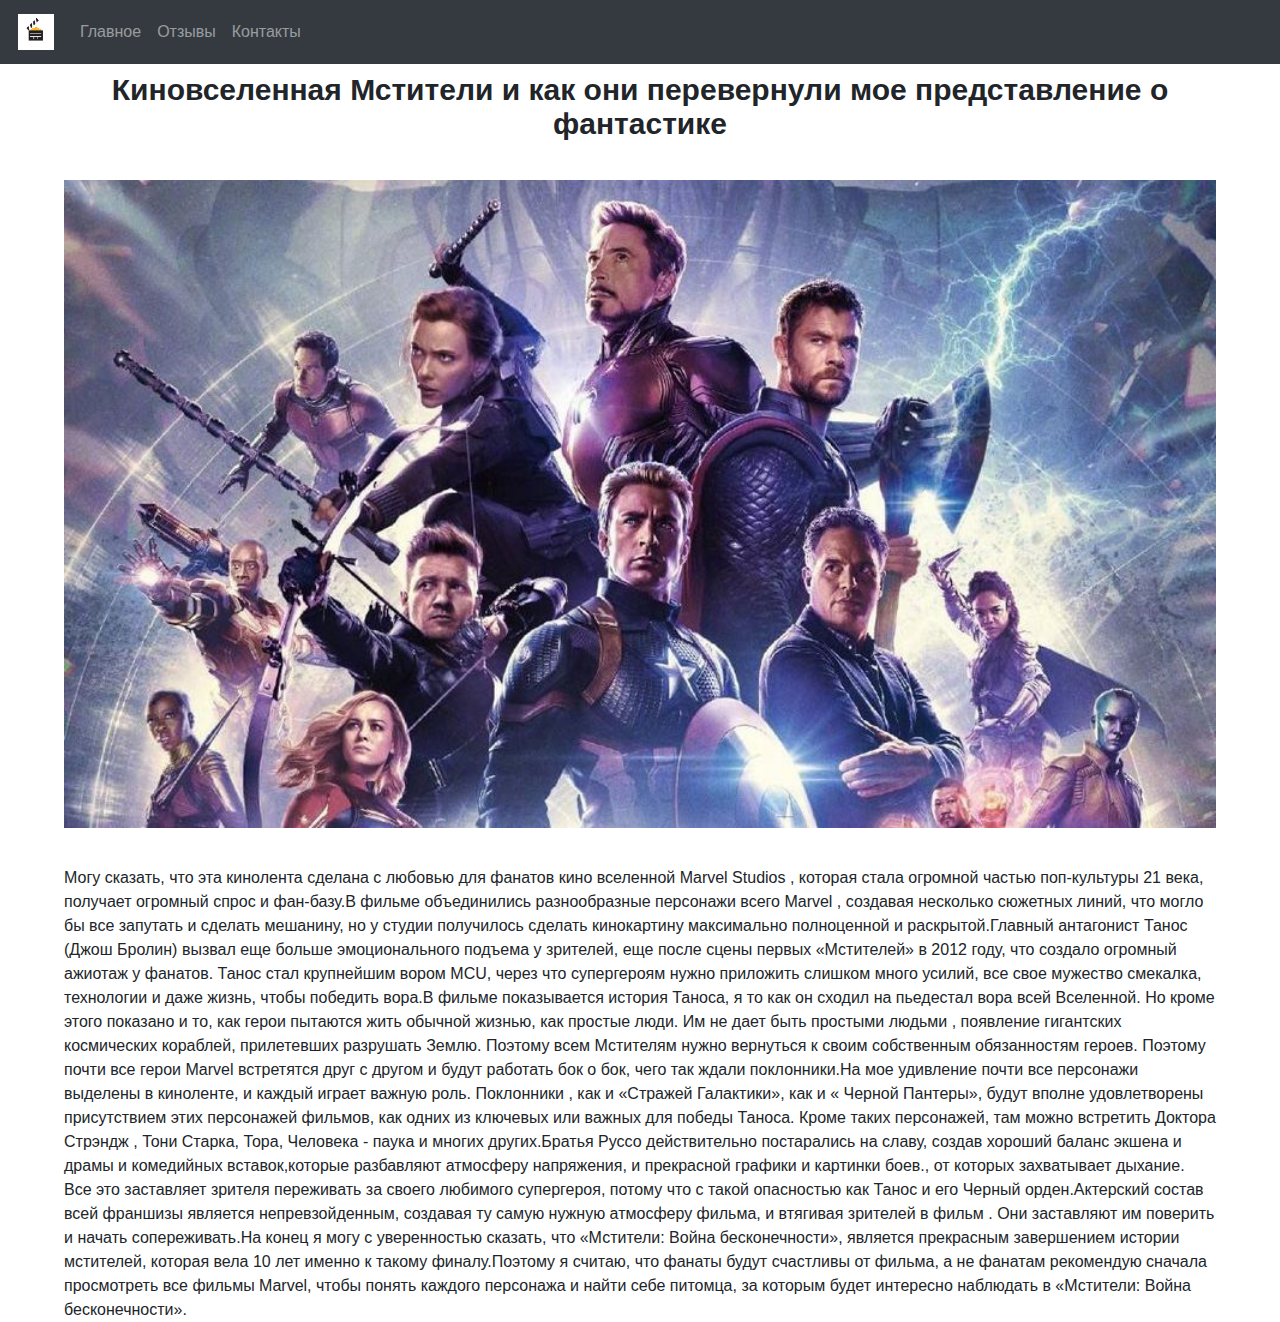
<file: Киновселенная Мстители и как они перевернули мое представление о фантастике.html>
<!DOCTYPE html>
<head>
  <title>Киновселенная Мстители и как они перевернули мое представление о фантастике</title>
  <meta charset="utf-8">
  <meta name="viewport" content="width=device-width, initial-scale=1">
  <link rel="stylesheet" href="https://maxcdn.bootstrapcdn.com/bootstrap/4.4.1/css/bootstrap.min.css">
  <script src="https://ajax.googleapis.com/ajax/libs/jquery/3.4.1/jquery.min.js"></script>
  <script src="https://cdnjs.cloudflare.com/ajax/libs/popper.js/1.16.0/umd/popper.min.js"></script>
  <script src="https://maxcdn.bootstrapcdn.com/bootstrap/4.4.1/js/bootstrap.min.js"></script>
  <style>
  .center {
  display: block;
  margin-left: auto;
  margin-right: auto;
  width: 100%;
}
 img {
  max-width: 100%;
  width: auto\9;
  height: auto;
  padding-left: 5%;
  padding-right: 5%;
  margin-top: 3%;
  margin-bottom: 3%;
}
  	h1 {
  text-align: center;
}
  header .entry-title {
  margin-top: 9px;
  margin-bottom: 9px;
  font-size: 30px;
  line-height: 34px;
  font-weight: normal;
  padding-left: 5%;
  padding-right: 5%;
}
header .td-module-meta-info {
  margin-bottom: 21px;
  color: #999;
  font-size: 12px;
  line-height: 1;
  height: 17px;
  overflow: hidden;
}
header .td-module-meta-info i {
  margin-right: 5px;
  vertical-align: middle;
}
header .td-module-meta-info .td-post-date {
  display: inline-block;
  position: relative;
  top: 2px;
}
header .td-module-meta-info .td-post-author-name {
  font-weight: 400;
  display: inline-block;
  position: relative;
  top: 2px;
}
header .td-module-meta-info .td-post-author-name a {
  font-weight: 700;
  margin-right: 3px;
}
header .td-module-meta-info .td-post-author-name div {
  display: inline-block;
  margin-right: 2px;
}
header .td-module-meta-info .td-post-views {
  float: right;
  margin-left: 10px;
}
header .td-module-meta-info .td-post-views span {
  line-height: 16px;
}
header .td-module-meta-info .td-icon-views {
  position: relative;
  font-size: 14px;
  margin-right: 5px;
}
header .td-module-meta-info .td-icon-comments {
  margin-right: 5px;
  font-size: 9px;
}
header .td-module-meta-info .td-post-comments {
  float: right;
  margin-left: 15px;
  position: relative;
  top: 2px;
}
header .td-module-meta-info .td-post-comments a {
  color: #999;
}
  	.layer p {
    margin: 0; /* Убираем отступы вокруг */
    padding-left: 5%; /* Поле слева */
    padding-right: 5%;
   }
  </style>
  </head>
<body>
<nav class="navbar navbar-expand-sm bg-dark navbar-dark">
  <!-- Brand/logo -->
  <a class="navbar-brand" href="#">
    <img src="images/film.jpg" alt="logo" style="width:40px;">
  </a>
  <button class="navbar-toggler navbar-toggler-right" type="button" data-toggle="collapse" data-target="#navb" aria-expanded="true">
    <span class="navbar-toggler-icon"></span>
  </button>
  <div class="navbar-collapse collapse show" id="navb" style="">
    <ul class="navbar-nav mr-auto">
      <li class="nav-item">
        <a class="nav-link" href="site.html">Главное</a>
      </li>
      <li class="nav-item">
        <a class="nav-link" href="javascript:void(0)">Отзывы</a>
      </li>
      <li class="nav-item">
        <a class="nav-link" href="javascript:void(0)">Контакты</a>
      </li>
    </ul>
  </div>
</nav>
<body>
<header class="td-post-title">
<h1 class="entry-title"><strong>Киновселенная Мстители и как они перевернули мое представление о фантастике</strong></h1>
</header>
<img src="images/avengerss.jpg" class="center">
<div class="layer">
	<p>Могу сказать, что эта кинолента сделана с любовью для фанатов кино вселенной Marvel Studios , которая стала огромной частью поп-культуры 21 века, получает огромный спрос и фан-базу.В фильме объединились разнообразные персонажи всего Marvel , создавая несколько сюжетных линий, что могло бы все запутать и сделать мешанину, но у студии получилось сделать кинокартину максимально полноценной и раскрытой.Главный антагонист Танос (Джош Бролин) вызвал еще больше эмоционального подъема у зрителей, еще после сцены первых «Мстителей» в 2012 году, что создало огромный ажиотаж у фанатов. Танос стал крупнейшим вором МCU, через что супергероям нужно приложить слишком много усилий, все свое мужество смекалка, технологии и даже жизнь, чтобы победить вора.В фильме показывается история Таноса, я то как он сходил на пьедестал вора всей Вселенной. Но кроме этого показано и то, как герои пытаются жить обычной жизнью, как простые люди. Им не дает быть простыми людьми , появление гигантских космических кораблей, прилетевших разрушать Землю. Поэтому всем Мстителям нужно вернуться к своим собственным обязанностям героев. Поэтому почти все герои Marvel встретятся друг с другом и будут работать бок о бок, чего так ждали поклонники.На мое удивление почти все персонажи выделены в киноленте, и каждый играет важную роль. Поклонники , как и «Стражей Галактики», как и « Черной Пантеры», будут вполне удовлетворены присутствием этих персонажей фильмов, как одних из ключевых или важных для победы Таноса. Кроме таких персонажей, там можно встретить Доктора Стрэндж , Тони Старка, Тора, Человека - паука и многих других.Братья Руссо действительно постарались на славу, создав хороший баланс экшена и драмы и комедийных вставок,которые разбавляют атмосферу напряжения, и прекрасной графики и картинки боев., от которых захватывает дыхание. Все это заставляет зрителя переживать за своего любимого супергероя, потому что с такой опасностью как Танос и его Черный орден.Актерский состав всей франшизы является непревзойденным, создавая ту самую нужную атмосферу фильма, и втягивая зрителей в фильм . Они заставляют им поверить и начать сопереживать.На конец я могу с уверенностью сказать, что «Мстители: Война бесконечности», является прекрасным завершением истории мстителей, которая вела 10 лет именно к такому финалу.Поэтому я считаю, что фанаты будут счастливы от фильма, а не фанатам рекомендую сначала просмотреть все фильмы Marvel, чтобы понять каждого персонажа и найти себе питомца, за которым будет интересно наблюдать в «Мстители: Война бесконечности».</p>
</div>
<!-- Control the column width, and how they should appear on different devices -->
<div class="row">
  <div class="col-*-*"></div>
  <div class="col-*-*"></div>
</div>
<div class="row">
  <div class="col-*-*"></div>
  <div class="col-*-*"></div>
  <div class="col-*-*"></div>
</div>

<!-- Or let Bootstrap automatically handle the layout -->
<div class="row">
  <div class="col"></div>
  <div class="col"></div>
  <div class="col"></div>
</div>
</body>
</html>
</file>
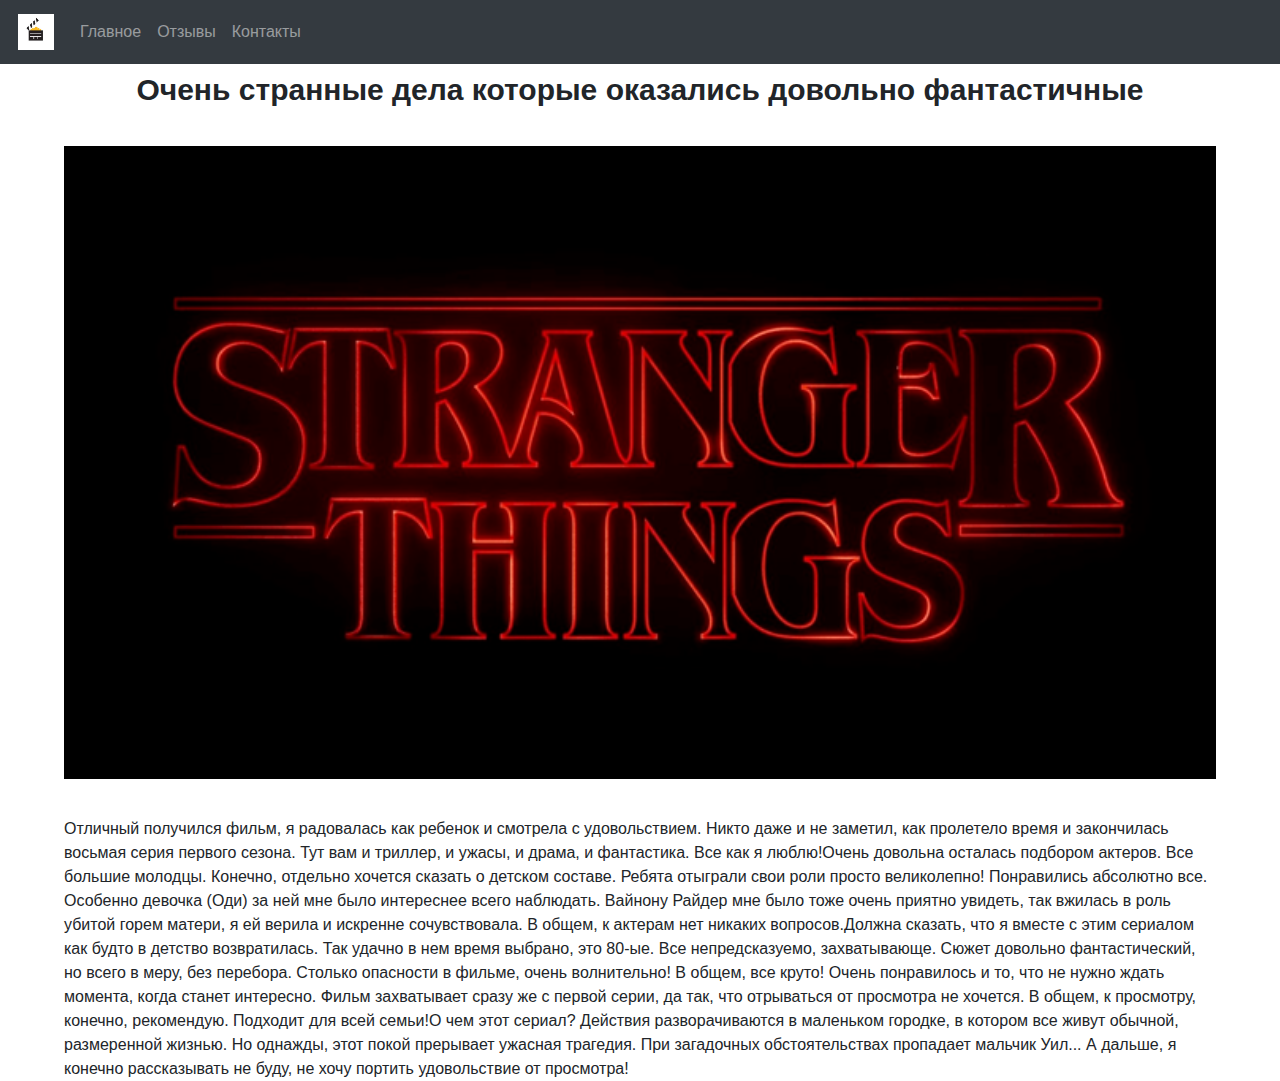
<file: Очень странные дела которые оказались довольно фантастичные.html>
<!DOCTYPE html>
<head>
  <title>Очень странные дела которые оказались довольно фантастичные</title>
  <meta charset="utf-8">
  <meta name="viewport" content="width=device-width, initial-scale=1">
  <link rel="stylesheet" href="https://maxcdn.bootstrapcdn.com/bootstrap/4.4.1/css/bootstrap.min.css">
  <script src="https://ajax.googleapis.com/ajax/libs/jquery/3.4.1/jquery.min.js"></script>
  <script src="https://cdnjs.cloudflare.com/ajax/libs/popper.js/1.16.0/umd/popper.min.js"></script>
  <script src="https://maxcdn.bootstrapcdn.com/bootstrap/4.4.1/js/bootstrap.min.js"></script>
  <style>
  .center {
  display: block;
  margin-left: auto;
  margin-right: auto;
  width: 100%;
}
 img {
  max-width: 100%;
  width: auto\9;
  height: auto;
  padding-left: 5%;
  padding-right: 5%;
  margin-top: 3%;
  margin-bottom: 3%;
}
  	h1 {
  text-align: center;
}
  header .entry-title {
  margin-top: 9px;
  margin-bottom: 9px;
  font-size: 30px;
  line-height: 34px;
  font-weight: normal;
  padding-left: 5%;
  padding-right: 5%;
}
header .td-module-meta-info {
  margin-bottom: 21px;
  color: #999;
  font-size: 12px;
  line-height: 1;
  height: 17px;
  overflow: hidden;
}
header .td-module-meta-info i {
  margin-right: 5px;
  vertical-align: middle;
}
header .td-module-meta-info .td-post-date {
  display: inline-block;
  position: relative;
  top: 2px;
}
header .td-module-meta-info .td-post-author-name {
  font-weight: 400;
  display: inline-block;
  position: relative;
  top: 2px;
}
header .td-module-meta-info .td-post-author-name a {
  font-weight: 700;
  margin-right: 3px;
}
header .td-module-meta-info .td-post-author-name div {
  display: inline-block;
  margin-right: 2px;
}
header .td-module-meta-info .td-post-views {
  float: right;
  margin-left: 10px;
}
header .td-module-meta-info .td-post-views span {
  line-height: 16px;
}
header .td-module-meta-info .td-icon-views {
  position: relative;
  font-size: 14px;
  margin-right: 5px;
}
header .td-module-meta-info .td-icon-comments {
  margin-right: 5px;
  font-size: 9px;
}
header .td-module-meta-info .td-post-comments {
  float: right;
  margin-left: 15px;
  position: relative;
  top: 2px;
}
header .td-module-meta-info .td-post-comments a {
  color: #999;
}
  	.layer p {
    margin: 0; /* Убираем отступы вокруг */
    padding-left: 5%; /* Поле слева */
    padding-right: 5%;
   }
  </style>
  </head>
<body>
<nav class="navbar navbar-expand-sm bg-dark navbar-dark">
  <!-- Brand/logo -->
  <a class="navbar-brand" href="#">
    <img src="images/film.jpg" alt="logo" style="width:40px;">
  </a>
  <button class="navbar-toggler navbar-toggler-right" type="button" data-toggle="collapse" data-target="#navb" aria-expanded="true">
    <span class="navbar-toggler-icon"></span>
  </button>
  <div class="navbar-collapse collapse show" id="navb" style="">
    <ul class="navbar-nav mr-auto">
      <li class="nav-item">
        <a class="nav-link" href="site.html">Главное</a>
      </li>
      <li class="nav-item">
        <a class="nav-link" href="javascript:void(0)">Отзывы</a>
      </li>
      <li class="nav-item">
        <a class="nav-link" href="javascript:void(0)">Контакты</a>
      </li>
    </ul>
  </div>
</nav>
<body>
<header class="td-post-title">
<h1 class="entry-title"><strong>Очень странные дела которые оказались довольно фантастичные</strong></h1>
</header>
<img src="images/Stranger_Things_logo.png" class="center">
<div class="layer">
	<p>Отличный получился фильм, я радовалась как ребенок и смотрела с удовольствием. Никто даже и не заметил, как пролетело время и закончилась восьмая серия первого сезона. Тут вам и триллер, и ужасы, и драма, и фантастика. Все как я люблю!Очень довольна осталась подбором актеров. Все большие молодцы. Конечно, отдельно хочется сказать о детском составе. Ребята отыграли свои роли просто великолепно! Понравились абсолютно все. Особенно девочка (Оди) за ней мне было интереснее всего наблюдать. Вайнону Райдер мне было тоже очень приятно увидеть, так вжилась в роль убитой горем матери, я ей верила и искренне сочувствовала. В общем, к актерам нет никаких вопросов.Должна сказать, что я вместе с этим сериалом как будто в детство возвратилась. Так удачно в нем время выбрано, это 80-ые. Все непредсказуемо, захватывающе. Сюжет довольно фантастический, но всего в меру, без перебора. Столько опасности в фильме, очень волнительно! В общем, все круто! Очень понравилось и то, что не нужно ждать момента, когда станет интересно. Фильм захватывает сразу же с первой серии, да так, что отрываться от просмотра не хочется. В общем, к просмотру, конечно, рекомендую. Подходит для всей семьи!О чем этот сериал? Действия разворачиваются в маленьком городке, в котором все живут обычной, размеренной жизнью. Но однажды, этот покой прерывает ужасная трагедия. При загадочных обстоятельствах пропадает мальчик Уил... А дальше, я конечно рассказывать не буду, не хочу портить удовольствие от просмотра!</p>
</div>
<!-- Control the column width, and how they should appear on different devices -->
<div class="row">
  <div class="col-*-*"></div>
  <div class="col-*-*"></div>
</div>
<div class="row">
  <div class="col-*-*"></div>
  <div class="col-*-*"></div>
  <div class="col-*-*"></div>
</div>

<!-- Or let Bootstrap automatically handle the layout -->
<div class="row">
  <div class="col"></div>
  <div class="col"></div>
  <div class="col"></div>
</div>
</body>
</html>
</file>
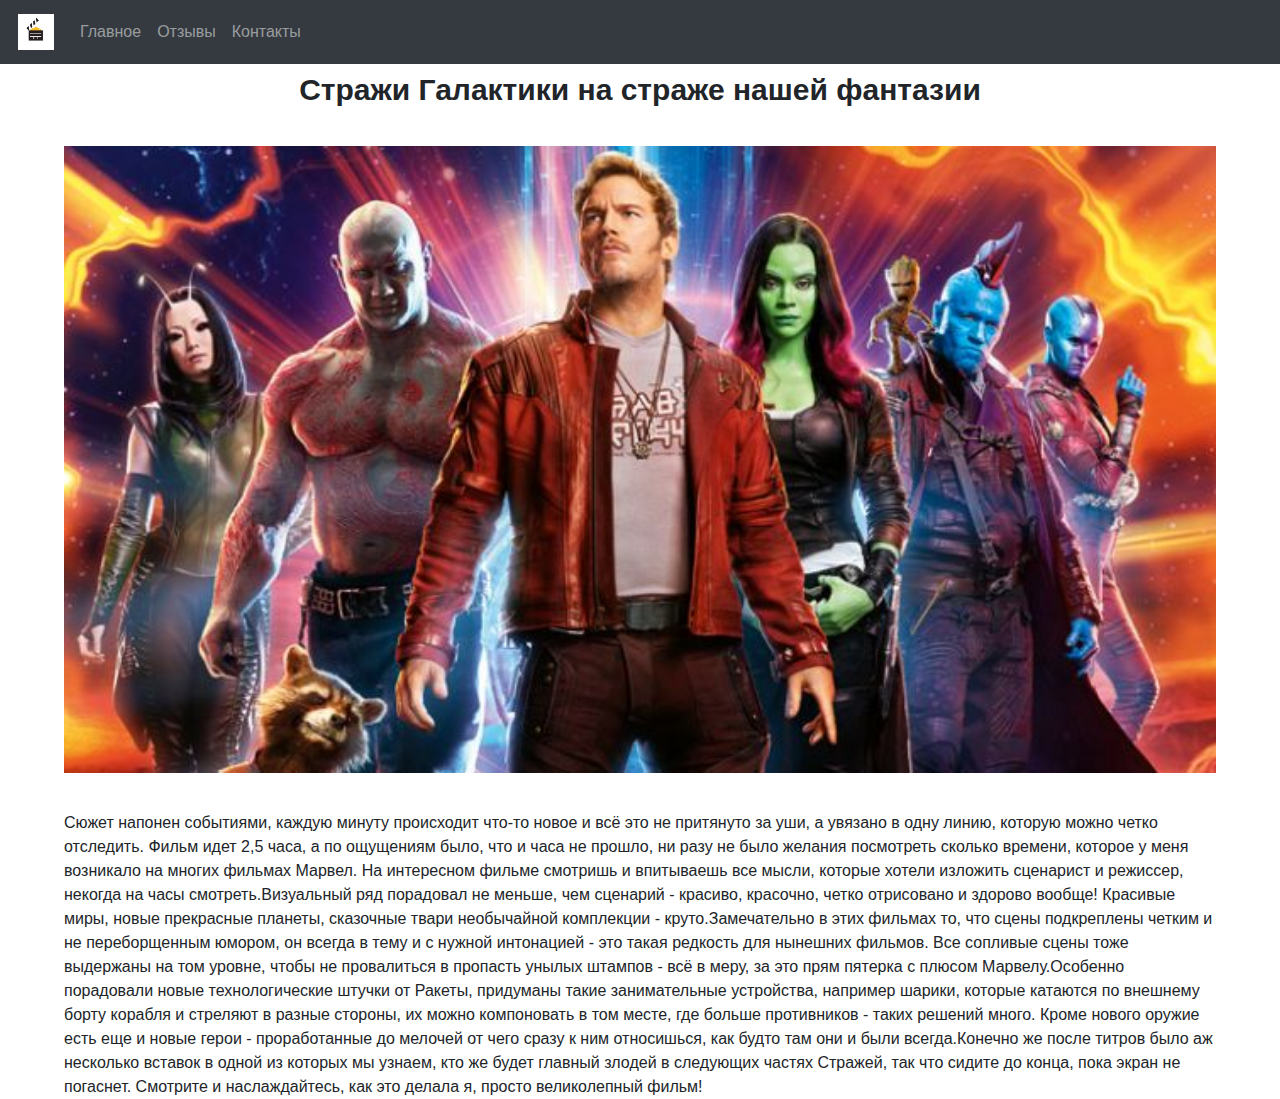
<file: Стражи Галактики на страже нашей фантазии.html>
<!DOCTYPE html>
<head>
  <title>Стражи Галактики на страже нашей фантазии</title>
  <meta charset="utf-8">
  <meta name="viewport" content="width=device-width, initial-scale=1">
  <link rel="stylesheet" href="https://maxcdn.bootstrapcdn.com/bootstrap/4.4.1/css/bootstrap.min.css">
  <script src="https://ajax.googleapis.com/ajax/libs/jquery/3.4.1/jquery.min.js"></script>
  <script src="https://cdnjs.cloudflare.com/ajax/libs/popper.js/1.16.0/umd/popper.min.js"></script>
  <script src="https://maxcdn.bootstrapcdn.com/bootstrap/4.4.1/js/bootstrap.min.js"></script>
  <style>
  .center {
  display: block;
  margin-left: auto;
  margin-right: auto;
  width: 100%;
}
 img {
  max-width: 100%;
  width: auto\9;
  height: auto;
  padding-left: 5%;
  padding-right: 5%;
  margin-top: 3%;
  margin-bottom: 3%;
}
  	h1 {
  text-align: center;
}
  header .entry-title {
  margin-top: 9px;
  margin-bottom: 9px;
  font-size: 30px;
  line-height: 34px;
  font-weight: normal;
  padding-left: 5%;
  padding-right: 5%;
}
header .td-module-meta-info {
  margin-bottom: 21px;
  color: #999;
  font-size: 12px;
  line-height: 1;
  height: 17px;
  overflow: hidden;
}
header .td-module-meta-info i {
  margin-right: 5px;
  vertical-align: middle;
}
header .td-module-meta-info .td-post-date {
  display: inline-block;
  position: relative;
  top: 2px;
}
header .td-module-meta-info .td-post-author-name {
  font-weight: 400;
  display: inline-block;
  position: relative;
  top: 2px;
}
header .td-module-meta-info .td-post-author-name a {
  font-weight: 700;
  margin-right: 3px;
}
header .td-module-meta-info .td-post-author-name div {
  display: inline-block;
  margin-right: 2px;
}
header .td-module-meta-info .td-post-views {
  float: right;
  margin-left: 10px;
}
header .td-module-meta-info .td-post-views span {
  line-height: 16px;
}
header .td-module-meta-info .td-icon-views {
  position: relative;
  font-size: 14px;
  margin-right: 5px;
}
header .td-module-meta-info .td-icon-comments {
  margin-right: 5px;
  font-size: 9px;
}
header .td-module-meta-info .td-post-comments {
  float: right;
  margin-left: 15px;
  position: relative;
  top: 2px;
}
header .td-module-meta-info .td-post-comments a {
  color: #999;
}
  	.layer p {
    margin: 0; /* Убираем отступы вокруг */
    padding-left: 5%; /* Поле слева */
    padding-right: 5%;
   }
  </style>
  </head>
<body>
<nav class="navbar navbar-expand-sm bg-dark navbar-dark">
  <!-- Brand/logo -->
  <a class="navbar-brand" href="#">
    <img src="images/film.jpg" alt="logo" style="width:40px;">
  </a>
  <button class="navbar-toggler navbar-toggler-right" type="button" data-toggle="collapse" data-target="#navb" aria-expanded="true">
    <span class="navbar-toggler-icon"></span>
  </button>
  <div class="navbar-collapse collapse show" id="navb" style="">
    <ul class="navbar-nav mr-auto">
      <li class="nav-item">
        <a class="nav-link" href="site.html">Главное</a>
      </li>
      <li class="nav-item">
        <a class="nav-link" href="javascript:void(0)">Отзывы</a>
      </li>
      <li class="nav-item">
        <a class="nav-link" href="javascript:void(0)">Контакты</a>
      </li>
    </ul>
  </div>
</nav>
<body>
<header class="td-post-title">
<h1 class="entry-title"><strong>Стражи Галактики на страже нашей фантазии</strong></h1>
</header>
<img src="images/стражи.jpg" class="center">
<div class="layer">
	<p>Сюжет напонен событиями, каждую минуту происходит что-то новое и всё это не притянуто за уши, а увязано в одну линию, которую можно четко отследить. Фильм идет 2,5 часа, а по ощущениям было, что и часа не прошло, ни разу не было желания посмотреть сколько времени, которое у меня возникало на многих фильмах Марвел. На интересном фильме смотришь и впитываешь все мысли, которые хотели изложить сценарист и режиссер, некогда на часы смотреть.Визуальный ряд порадовал не меньше, чем сценарий - красиво, красочно, четко отрисовано и здорово вообще! Красивые миры, новые прекрасные планеты, сказочные твари необычайной комплекции - круто.Замечательно в этих фильмах то, что сцены подкреплены четким и не переборщенным юмором, он всегда в тему и с нужной интонацией - это такая редкость для нынешних фильмов. Все сопливые сцены тоже выдержаны на том уровне, чтобы не провалиться в пропасть унылых штампов - всё в меру, за это прям пятерка с плюсом Марвелу.Особенно порадовали новые технологические штучки от Ракеты, придуманы такие занимательные устройства, например шарики, которые катаются по внешнему борту корабля и стреляют в разные стороны, их можно компоновать в том месте, где больше противников - таких решений много. Кроме нового оружие есть еще и новые герои - проработанные до мелочей от чего сразу к ним относишься, как будто там они и были всегда.Конечно же после титров было аж несколько вставок в одной из которых мы узнаем, кто же будет главный злодей в следующих частях Стражей, так что сидите до конца, пока экран не погаснет. Смотрите и наслаждайтесь, как это делала я, просто великолепный фильм!</p>
</div>
<!-- Control the column width, and how they should appear on different devices -->
<div class="row">
  <div class="col-*-*"></div>
  <div class="col-*-*"></div>
</div>
<div class="row">
  <div class="col-*-*"></div>
  <div class="col-*-*"></div>
  <div class="col-*-*"></div>
</div>

<!-- Or let Bootstrap automatically handle the layout -->
<div class="row">
  <div class="col"></div>
  <div class="col"></div>
  <div class="col"></div>
</div>
</body>
</html>
</file>
